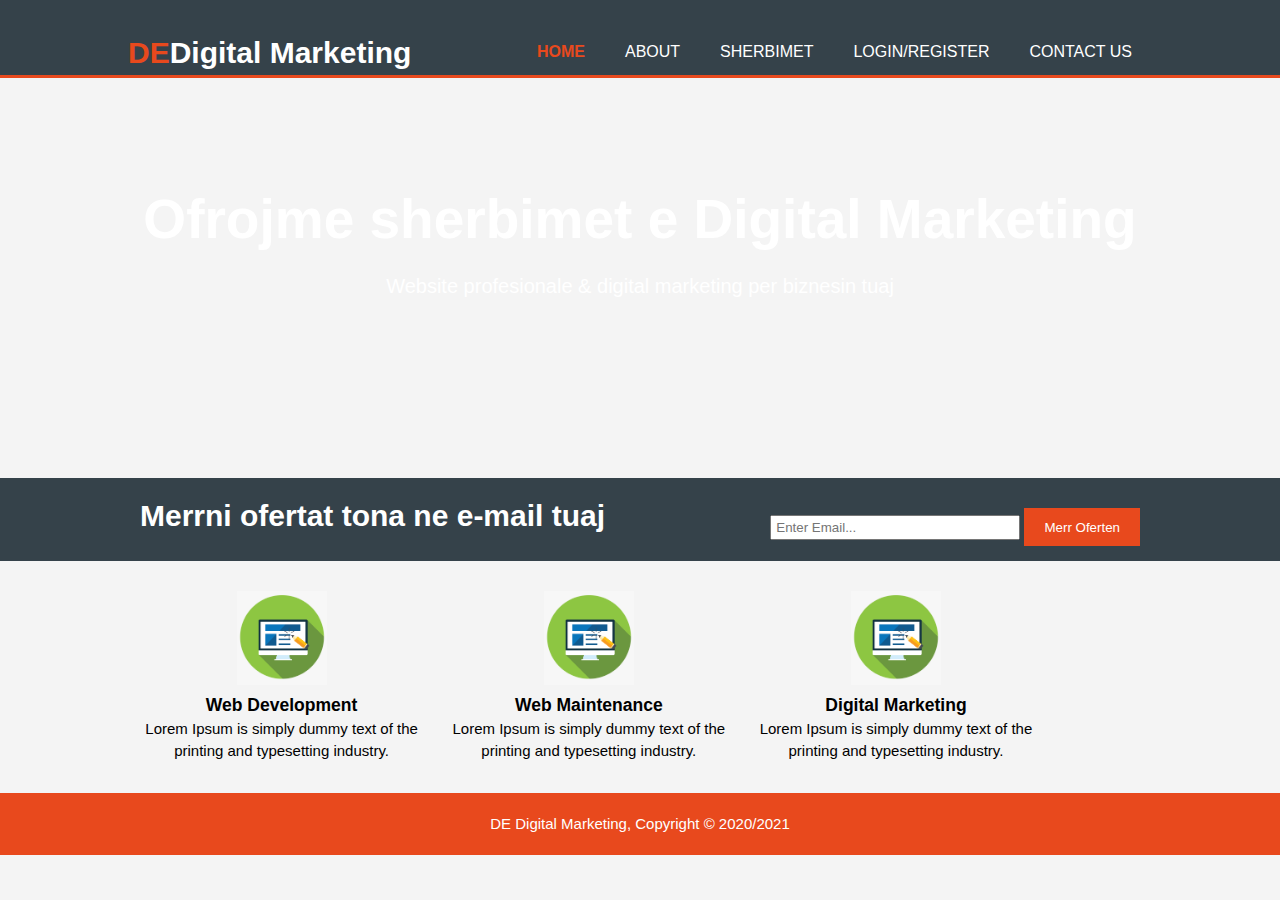
<file: index.html>
﻿<!DOCTYPE html>

<html lang="en" xmlns="http://www.w3.org/1999/xhtml">
<head>
    <meta charset="utf-8" />
    <meta name="viewport" content="width=device-width" />
    <title>Web Design Project</title>
    <link rel="stylesheet" href="style.css" />
    <script src="validimikodit.js"></script>
</head>
<body>
    
    <header>
        <div class="container">
            <div id="branding">
                <h1><span class="highlight">DE</span>Digital Marketing</h1>
            </div>
            <nav>
                <ul>
                    <li class="current"><a href="index.html">HOME</a></li>
                    <li><a href="about.html">ABOUT</a></li>
                    <li><a href="sherbimet.html">SHERBIMET</a></li>
                    <li><a href="loginregister.html">Login/Register</a></li>
                    <li><a href="kontaktfaqja.html">Contact Us</a></li>
                </ul>
            </nav>
        </div>
    </header>

    <section id="showcase">
        <div class="container">
            <h1>Ofrojme sherbimet e Digital Marketing</h1>
            <p>Website profesionale & digital marketing per biznesin tuaj</p>
        </div>
    </section>

    <section id="newsletter">
        <div class="container">
            <h1>Merrni ofertat tona ne e-mail tuaj</h1>
            <form>
                <input type="email" placeholder="Enter Email..." />
                <button type="submit" class="button_1">Merr Oferten</button>
            </form>
        </div>
    </section>

    <section id="boxes">
        <div class="container">
            <div class="box">
                <img src="img/logo1.png" />
                <h3>Web Development</h3>
                <p>Lorem Ipsum is simply dummy text of the printing and typesetting industry.</p>
            </div>
            <div class="box">
                <img src="img/logo1.png" />
                <h3>Web Maintenance</h3>
                <p>Lorem Ipsum is simply dummy text of the printing and typesetting industry.</p>
            </div>
            <div class="box">
                <img src="img/logo1.png" />
                <h3>Digital Marketing</h3>
                <p>Lorem Ipsum is simply dummy text of the printing and typesetting industry.</p>
            </div>
        </div>
    </section>

    <footer>
        <p>DE Digital Marketing, Copyright &copy; 2020/2021</p>
    </footer>
</body>
</html>
</file>
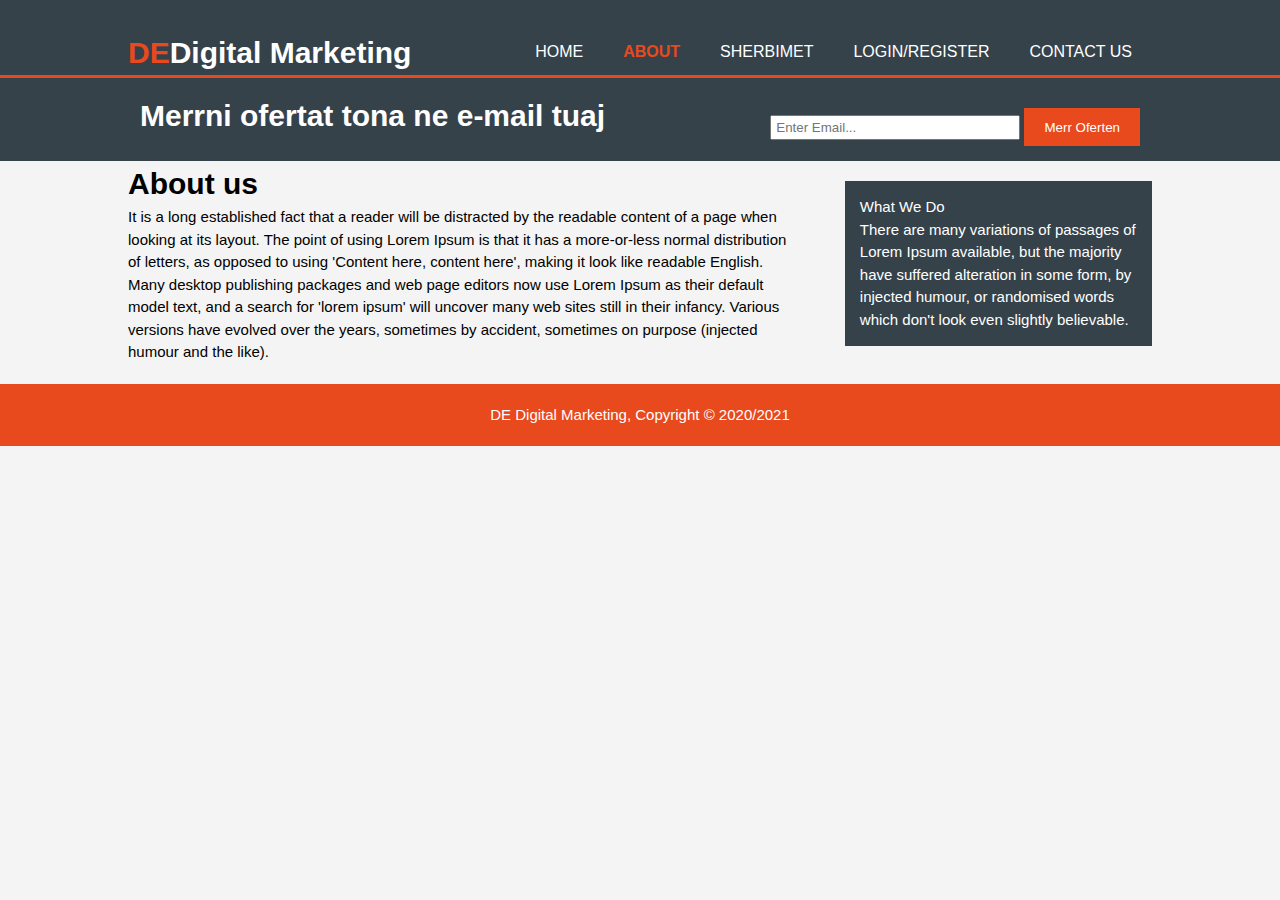
<file: about.html>
﻿<!DOCTYPE html>

<html lang="en" xmlns="http://www.w3.org/1999/xhtml">
<head>
    <meta charset="utf-8" />
    <meta name="viewport" content="width=device-width" />
    <title>About</title>
    <link rel="stylesheet" href="style.css" />
</head>
<body>

    <header>
        <div class="container">
            <div id="branding">
                <h1><span class="highlight">DE</span>Digital Marketing</h1>
            </div>
            <nav>
                <ul>
                    <li><a href="index.html">HOME</a></li>
                    <li class="current"><a href="about.html">ABOUT</a></li>
                    <li><a href="sherbimet.html">SHERBIMET</a></li>
                    <li><a href="loginregister.html">Login/Register</a></li>
                    <li><a href="kontaktfaqja.html">Contact Us</a></li>
                </ul>
            </nav>
        </div>
    </header>

    <section id="newsletter">
        <div class="container">
            <h1>Merrni ofertat tona ne e-mail tuaj</h1>
            <form>
                <input type="email" placeholder="Enter Email..." />
                <button type="submit" class="button_1">Merr Oferten</button>
            </form>
        </div>
    </section>

    <section id="main">
        <div class="container">
            <article id="main-col">
                <h1 class="emri-faqes">About us</h1>
                <p>It is a long established fact that a reader will be distracted by the readable content of a page when looking at its layout. The point of using Lorem Ipsum is that it has a more-or-less normal distribution of letters, as opposed to using 'Content here, content here', making it look like readable English. </p>
                <p>Many desktop publishing packages and web page editors now use Lorem Ipsum as their default model text, and a search for 'lorem ipsum' will uncover many web sites still in their infancy. Various versions have evolved over the years, sometimes by accident, sometimes on purpose (injected humour and the like).</p>
            </article>

            <aside id="sidebar">
                <div class="dark"
            <h3>What We Do</h3>
            <p>There are many variations of passages of Lorem Ipsum available, but the majority have suffered alteration in some form, by injected humour, or randomised words which don't look even slightly believable.</p>
            </div>
            </aside>
        </div>
    </section>

    <footer>
        <p>DE Digital Marketing, Copyright &copy; 2020/2021</p>
    </footer>
</body>
</html>
</file>
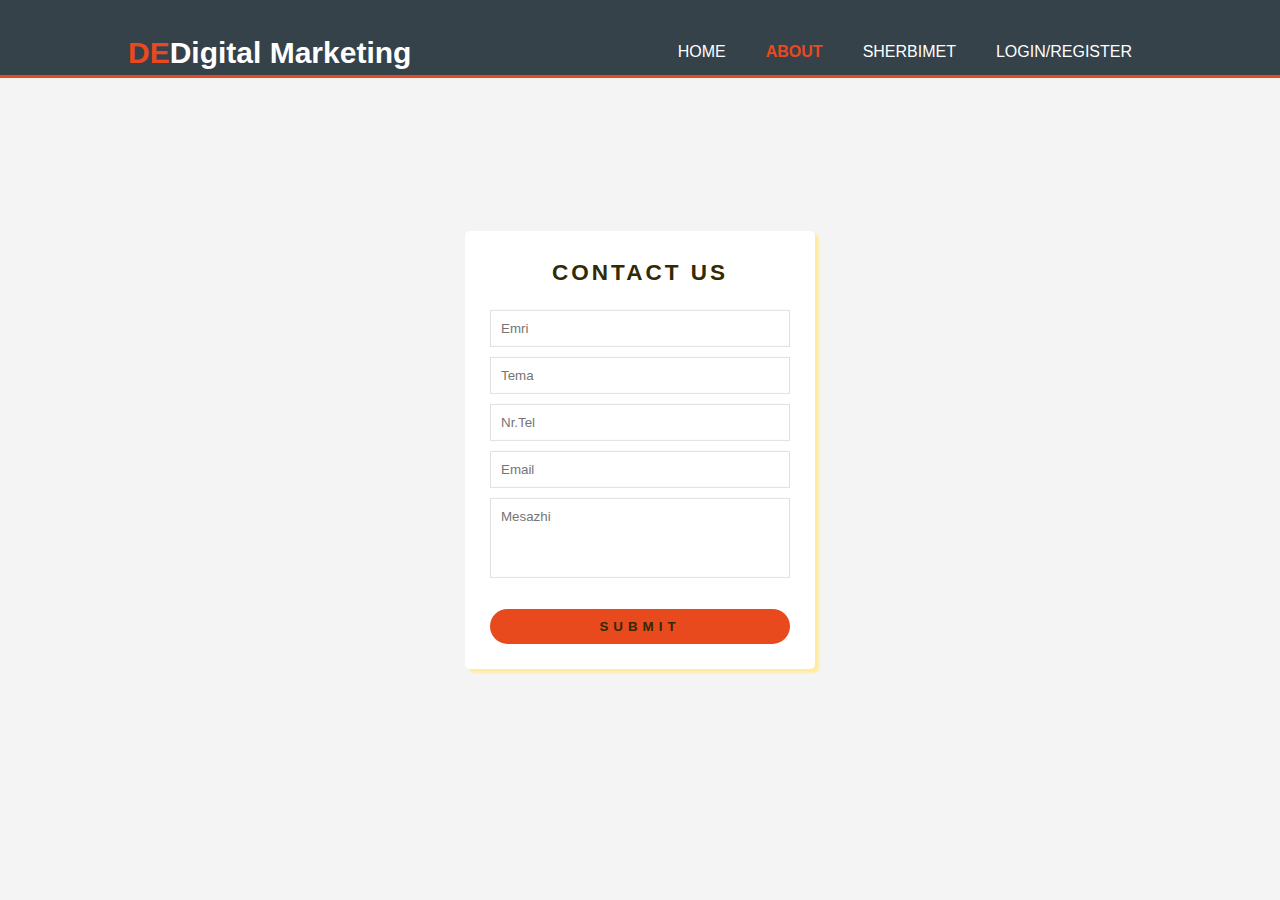
<file: kontaktfaqja.html>
﻿<!DOCTYPE html>

<html lang="en" xmlns="http://www.w3.org/1999/xhtml">
<head>
    <meta charset="utf-8" />
    <meta name="viewport" content="width=device-width" />
    <title>About</title>
    <link rel="stylesheet" href="style.css" />
    <script src="validimiKontaktit.js"></script>
</head>
<body>

    <header>
        <div class="container">
            <div id="branding">
                <h1><span class="highlight">DE</span>Digital Marketing</h1>
            </div>
            <nav>
                <ul>
                    <li><a href="index.html">HOME</a></li>
                    <li class="current"><a href="about.html">ABOUT</a></li>
                    <li><a href="sherbimet.html">SHERBIMET</a></li>
                    <li><a href="loginregister.html">Login/Register</a></li>
                </ul>
            </nav>
        </div>
    </header>

    <div class="wrapper">
        <h2>Contact us</h2>
        <div id="error_message"></div>
        <form id="myform" onsubmit="return validate();">
            <div class="input_field">
                <input type="text" placeholder="Emri" id="name">
            </div>
            <div class="input_field">
                <input type="text" placeholder="Tema" id="subject">
            </div>
            <div class="input_field">
                <input type="text" placeholder="Nr.Tel" id="phone">
            </div>
            <div class="input_field">
                <input type="text" placeholder="Email" id="email">
            </div>
            <div class="input_field">
                <textarea placeholder="Mesazhi" id="message"></textarea>
            </div>
            <div class="btn">
                <input type="submit">
            </div>
        </form>
    </div>
    
    
</body>
</html>
</file>
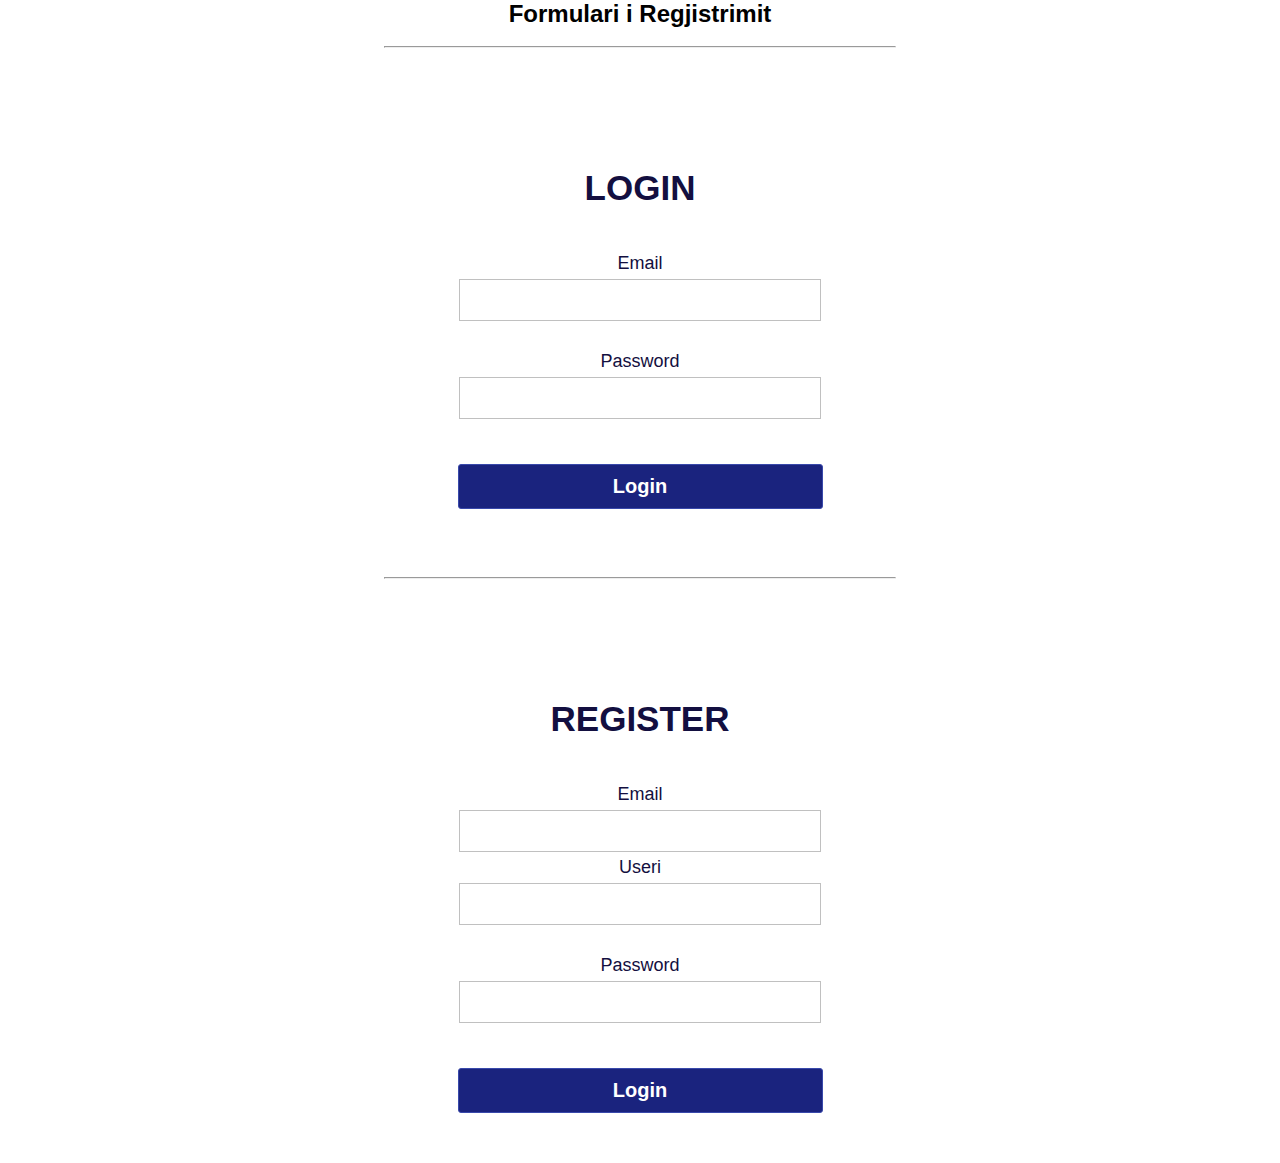
<file: loginregister.html>
﻿<!DOCTYPE html>
<html>

<head>
    <title>JavaScript Form Validation using a sample registration form</title>
    <link rel='stylesheet' href='jsvalido.css' type='text/css' />
    
</head>

<body>
    <div id="formulari">
        <center><h2><b>Formulari i Regjistrimit</b></h2> </center>
        <br />
        <hr>


        <center>
            <div class="container">
                <h1 class="label">LOGIN</h1>
                <form class="login_form" action="succes.html" method="post" name="form" onsubmit="return validated()">
                    <div class="font">Email</div>
                    <input autocomplete="off" type="text" name="email" />
                    <div id="email_error">Ju lutem shenoni email</div>
                    <div class="font font2">Password</div>
                    <input type="password" name="password" />
                    <div id="pass_error">Ju lutem shenoni password</div>
                    <button type="submit">Login</button>
                </form>
            </div>
        </center>



        <br />
        <hr />
        <center>
            <div class="container">
                <h1 class="label">REGISTER</h1>
                <form class="login_form" action="succes.html" method="post" name="form" onsubmit="return validated()">
                    <div class="font">Email</div>
                    <input autocomplete="off" type="text" name="email" />
                    <div id="email_error">Ju lutem shenoni email</div>

                    <div class="font">Useri</div>
                    <input autocomplete="off" type="text" name="useri" />
                    <div id="email_error">Ju lutem shenoni userin</div>

                    <div class="font font2">Password</div>
                    <input type="password" name="password" />
                    <div id="pass_error">Ju lutem shenoni password</div>
                    <button type="submit">Login</button>
                </form>
            </div>
        </center>
    </div>
    <script src="validimikodit.js"></script>

</body>

</html>
</file>
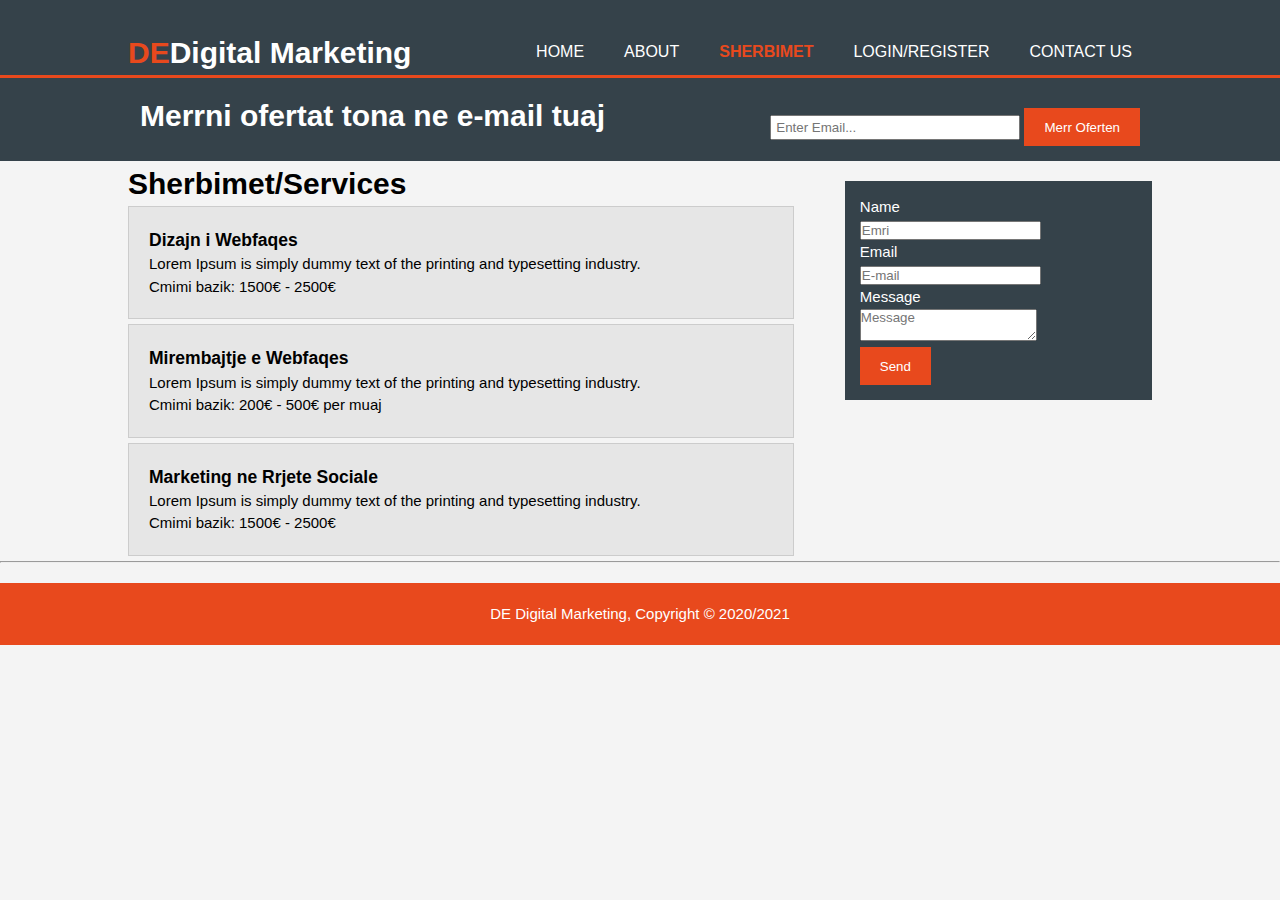
<file: sherbimet.html>
﻿<!DOCTYPE html>

<html lang="en" xmlns="http://www.w3.org/1999/xhtml">
<head>
    <meta charset="utf-8" />
    <meta name="viewport" content="width=device-width" />
    <title>Sherbimet/Services</title>
    <link rel="stylesheet" href="style.css" />
</head>
<body>

    <header>
        <div class="container">
            <div id="branding">
                <h1><span class="highlight">DE</span>Digital Marketing</h1>
            </div>
            <nav>
                <ul>
                    <li><a href="index.html">HOME</a></li>
                    <li><a href="about.html">ABOUT</a></li>
                    <li class="current"><a href="sherbimet.html">SHERBIMET</a></li>
                    <li><a href="loginregister.html">Login/Register</a></li>
                    <li><a href="kontaktfaqja.html">Contact Us</a></li>
                </ul>
            </nav>
        </div>
    </header>

    <section id="newsletter">
        <div class="container">
            <h1>Merrni ofertat tona ne e-mail tuaj</h1>
            <form>
                <input type="email" placeholder="Enter Email..." />
                <button type="submit" class="button_1">Merr Oferten</button>
            </form>
        </div>
    </section>

    <section id="main">
        <div class="container">
            <article id="main-col">
                <h1 class="emri-faqes">Sherbimet/Services</h1>
                <ul id="services">
                    <li>
                        <h3>Dizajn i Webfaqes</h3>
                        <p>Lorem Ipsum is simply dummy text of the printing and typesetting industry.</p>
                        <p>Cmimi bazik: 1500€ - 2500€</p>
                    </li>
                    <li>
                        <h3>Mirembajtje e Webfaqes</h3>
                        <p>Lorem Ipsum is simply dummy text of the printing and typesetting industry.</p>
                        <p>Cmimi bazik: 200€ - 500€ per muaj</p>
                    </li>
                    <li>
                        <h3>Marketing ne Rrjete Sociale</h3>
                        <p>Lorem Ipsum is simply dummy text of the printing and typesetting industry.</p>
                        <p>Cmimi bazik: 1500€ - 2500€</p>
                    </li>
                </ul>
            </article>

            <aside id="sidebar">
                <div class="dark"
            <form class="quote">
                <div>
                    <label>Name</label><br />
                    <input type="text" placeholder="Emri" />
                </div>
                <div>
                    <label>Email</label><br />
                    <input type="email" placeholder="E-mail" />
                </div>
                <div>
                    <label>Message</label><br />
                    <textarea placeholder="Message"></textarea>
                </div>
                <button class="button_1" type="submit">Send</button>
            </form>
            </div>
            </aside>
        </div>
    </section>

    <hr />

    <footer>
        <p>DE Digital Marketing, Copyright &copy; 2020/2021</p>
    </footer>
</body>
</html>
</file>
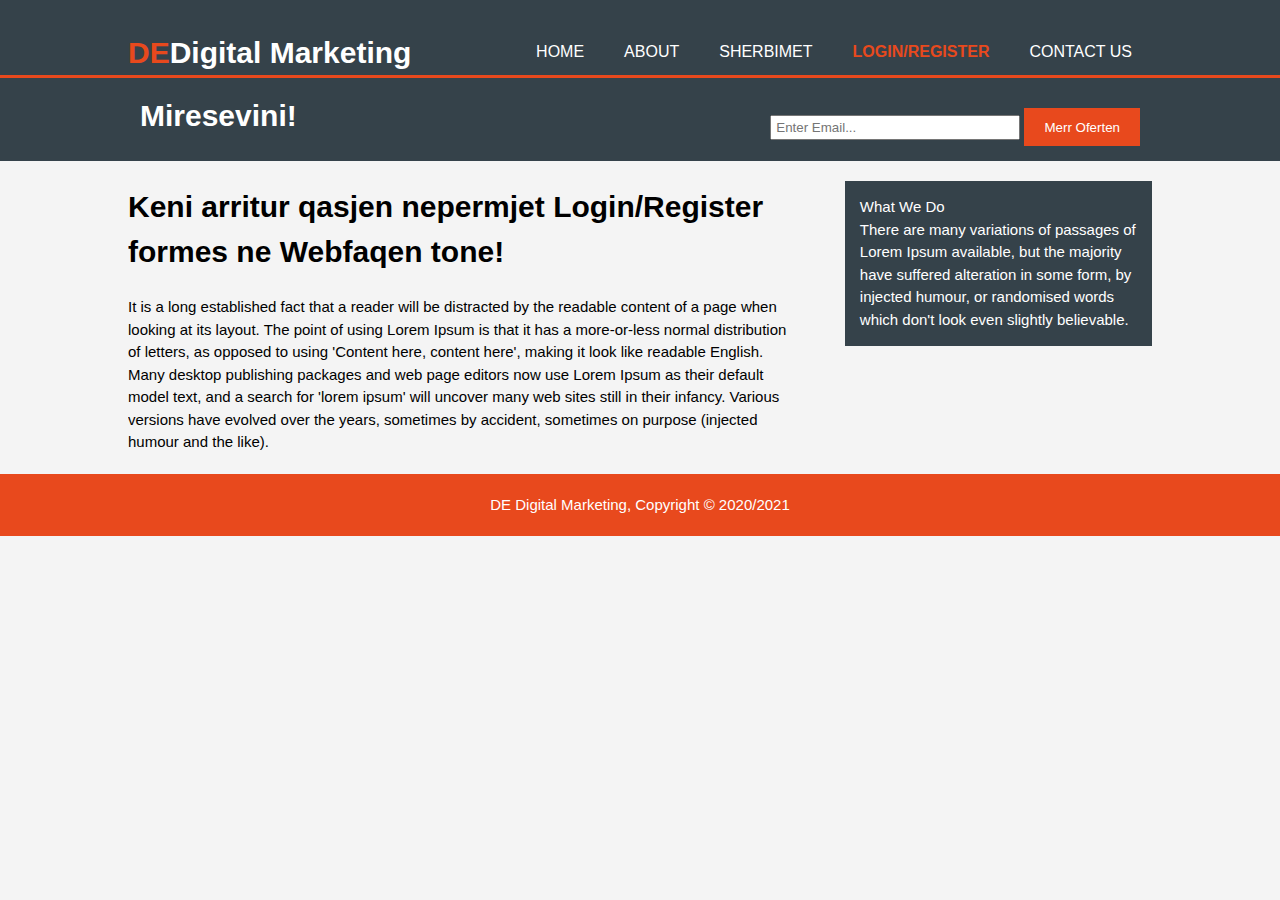
<file: succes.html>
﻿<!DOCTYPE html>

<html lang="en" xmlns="http://www.w3.org/1999/xhtml">
<head>
    <meta charset="utf-8" />
    <meta name="viewport" content="width=device-width" />
    <title>About</title>
    <link rel="stylesheet" href="style.css" />
</head>
<body>

    <header>
        <div class="container">
            <div id="branding">
                <h1><span class="highlight">DE</span>Digital Marketing</h1>
            </div>
            <nav>
                <ul>
                    <li><a href="index.html">HOME</a></li>
                    <li><a href="about.html">ABOUT</a></li>
                    <li><a href="sherbimet.html">SHERBIMET</a></li>
                    <li class="current"><a href="loginregister.html">Login/Register</a></li>
                    <li><a href="kontaktfaqja.html">Contact Us</a></li>
                </ul>
            </nav>
        </div>
    </header>

    <section id="newsletter">
        <div class="container">
            <h1>Miresevini! </h1>
            <form>
                <input type="email" placeholder="Enter Email..." />
                <button type="submit" class="button_1">Merr Oferten</button>
            </form>
        </div>
    </section>

    <section id="main">
        <div class="container">
            <article id="main-col">
                <br />
                <h1 class="emri-faqes">Keni arritur qasjen nepermjet Login/Register formes ne Webfaqen tone!</h1>
                <br />
                <p>It is a long established fact that a reader will be distracted by the readable content of a page when looking at its layout. The point of using Lorem Ipsum is that it has a more-or-less normal distribution of letters, as opposed to using 'Content here, content here', making it look like readable English. </p>
                <p>Many desktop publishing packages and web page editors now use Lorem Ipsum as their default model text, and a search for 'lorem ipsum' will uncover many web sites still in their infancy. Various versions have evolved over the years, sometimes by accident, sometimes on purpose (injected humour and the like).</p>
            </article>

            <aside id="sidebar">
                <div class="dark"
            <h3>What We Do</h3>
            <p>There are many variations of passages of Lorem Ipsum available, but the majority have suffered alteration in some form, by injected humour, or randomised words which don't look even slightly believable.</p>
            </div>
            </aside>
        </div>
    </section>

    <footer>
        <p>DE Digital Marketing, Copyright &copy; 2020/2021</p>
    </footer>
</body>
</html>
</file>
<file: style.css>
﻿body
{
    font-family: Arial, Helvetica, sans-serif;
    font-size: 15px;
    line-height: 1.5;
    padding: 0;
    margin: 0;
    background-color: #f4f4f4;
}

.container{
    width: 80%;
    margin: auto;
    overflow: hidden; /*perdoret per mos me shfaq scroll-bar kur ska nevoj*/
}

ul {
    margin: 0;
    padding: 0;
}

.button_1{
    height: 38px;
    background: #e8491d;
    border: 0;
    padding-left: 20px;
    padding-right: 20px;
    color: #ffffff;
}

.dark{
    padding: 15px;
    background: #35424a;
    color: #ffffff;
    margin-top: 10px;
    margin-bottom: 10px;
}

header{
    background: #35424a;
    color: #ffffff;
    padding-top: 30px;
    min-height: 70px;
    border-bottom: #e8491d 3px solid;
}

header a{
    color: #ffffff;
    text-decoration: none;
    text-transform: uppercase;
    font-size: 16px;
}

header li{
    float:left;
    display: inline;
    padding: 0 20px 0 20px;
}

header #branding{
    float: left;
}

header #brading h1{
    margin: 0;
}

header nav{
    float:right;
    margin-top: 10px;
}

header .highlight, header .current a{
    color: #e8491d;
    font-weight: bold;
}

header a:hover{
    color:#cccccc;
    font-weight:bold;
}

#showcase {
    min-height: 400px;
    background: url('https://www.scarletmedia.net/wp-content/uploads/2019/06/media-agency.jpg') no-repeat;
    background: cover;
    text-align: center;
    color: #ffffff;
}

#showcase h1{
    margin-top: 100px;
    font-size: 55px;
    margin-bottom: 10px;
}

#showcase p{
    font-size: 20px;
}

#newsletter{
    padding: 15px;
    color: #ffffff;
    background: #35424a;
}

#newsletter h1{
    float: left;
}

#newsletter form {
    float:right;
    margin-top: 15px;
}

#newsletter input[type="email"]{
    padding: 4px;
    height: 25px;
    width: 250px;
}

#boxes{
    margin-top: 20px;
}

#boxes .box{
    float: left;
    text-align: center;
    width: 30%;
    padding: 10px;
}

#boxes .box img{
    width: 90px;
}

aside#sidebar{
    float: right;
    width: 30%;
    margin-top: 10px;
}

aside#sidebar .quote input, aside#sidebar .quote textarea{
    width: 90%;
    padding: 5px;
}

article#main-col{
    float: left;
    width: 65%;
}

ul#services li{
    list-style: none;
    padding: 20px;
    border: #cccccc solid 1px;
    margin-bottom: 5px;
    background: #e6e6e6;
}


/*Faqja e kontaktit CSS ktu*/
* {
    margin: 0;
    padding: 0;
    box-sizing: border-box;
    outline: none;
    font-family: 'Josefin Sans', sans-serif;
}

body {
    background: #f4f4f4;
}

.wrapper {
    position: absolute;
    top: 50%;
    left: 50%;
    transform: translate(-50%,-50%);
    max-width: 350px;
    width: 100%;
    background: #fff;
    padding: 25px;
    border-radius: 5px;
    box-shadow: 4px 4px 2px rgba(254,236,164,1);
}

.wrapper h2 {
        text-align: center;
        margin-bottom: 20px;
        text-transform: uppercase;
        letter-spacing: 3px;
        color: #332902;
}

.wrapper .input_field {
      margin-bottom: 10px;
 }
.wrapper .input_field input[type="text"],
 .wrapper textarea {
           border: 1px solid #e0e0e0;
           width: 100%;
           padding: 10px;
 }

.wrapper textarea {
        resize: none;
        height: 80px;
}

.wrapper .btn input[type="submit"] {
        border: 0px;
        margin-top: 15px;
        padding: 10px;
        text-align: center;
        width: 100%;
        background: #e8491d;
        color: #332902;
        text-transform: uppercase;
        letter-spacing: 5px;
        font-weight: bold;
        border-radius: 25px;
        cursor: pointer;
    }

#error_message {
    margin-bottom: 20px;
    background: #fe8b8e;
    padding: 0px;
    text-align: center;
    font-size: 14px;
    transition: all 0.5s ease;
}

/*Footeri*/
footer {
    padding: 20px;
    margin-top: 20px;
    color: #ffffff;
    background-color: #e8491d;
    text-align: center;
}
</file>
<file: jsvalido.css>
﻿*{
    padding: 0;
    margin: 0;
}
body {
    background: url(https://img.freepik.com/free-vector/abstract-blue-geometric-shapes-background_1035-17545.jpg?size=626&ext=jpg) no-repeat;
    background-size: cover;
    align-items: center;
    justify-content: center;
    display: flex;
    font-family: sans-serif;
}
.container{
    position: relative;
    margin-top: 100px;
    width: 450px;
    height: auto;
    backgorund: #dedede;
    border-radius: 5px;
}
.label{
    padding: 20px 130px;
    font-size: 35px;
    font-weight: bold;
    color: #130f40;
}
.login_form{
    padding: 20px 40px;
}
.login_form .font{
    font-size: 18px;
    color: #130f40;
    margin: 5px 0;
}
.login_form input{
    height: 40px;
    width: 350px;
    padding: 0 5px;
    font-size: 18px;
    outline: none;
    border: 1px solid silver;
}
.login_form .font2{
    margin-top: 30px;
}
.login_form button{
    margin: 45px 0 30px 0;
    height: 45px;
    width: 365px;
    font-size: 20px;
    color: white;
    outline: none;
    cursor: pointer;
    font-weight: bold;
    background: #1A237E;
    border-radius: 3px;
    border: 1px solid #3949AB;
}
.login_form button:hover{
    background: #151c6a;
}
.login_form #email_error,
.login_form #pass_error{
    marign-top: 5px;
    width: 345px;
    font-size: 18px;
    color: #C62828;
    background: rgba(255,0,0,0.1);
    text-align: center;
    padding: 5px 8px;
    border-radius: 3px;
    border: 1px solid #EF9A9A;
    display: none;
}

h2 {
    text-align: center;
}

p {
    margin-top: 5px;
    width: 345px;
    font-size: 18px;
    color: #C62828;
    background: rgba(255,0,0,0.1);
    text-align: center;
    padding: 5px 8px;
    border-radius: 3px;
    border: 1px solid #EF9A9A;
    display: none;
}

#formulari {
    width: 40%;
    margin: 0 auto;
    background-color: white;
}

form li {
    list-style: none;
    margin-bottom: 5px;
}

ul {
    display: flex;
    flex-direction: column;
    width: 80%;
    margin: 10px 30px;
}
</file>
